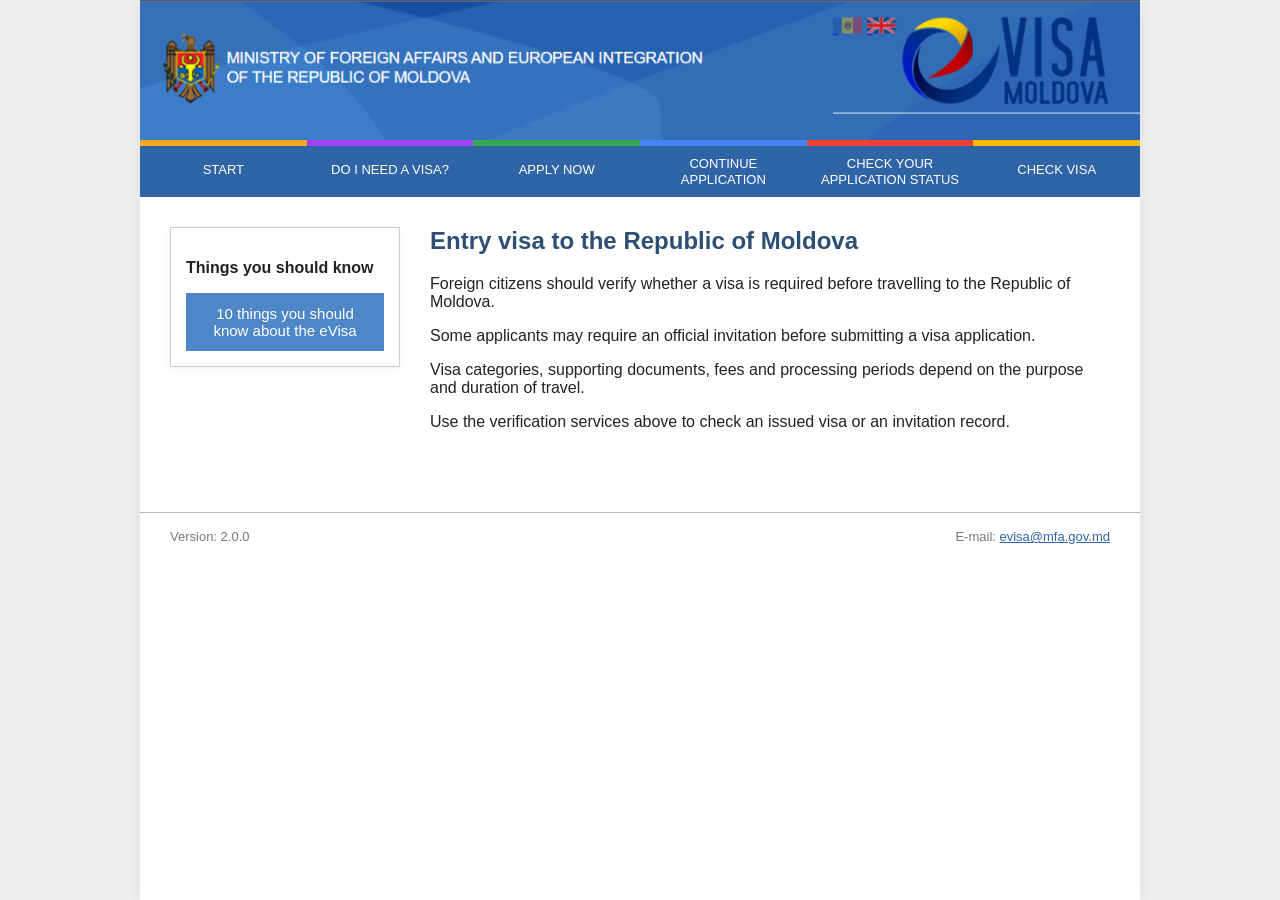
<file: index.html>
<!DOCTYPE html>
<html lang="en">

<head>

<meta charset="UTF-8">
<meta name="viewport" content="width=device-width, initial-scale=1.0">

<title>Moldova eVisa Check | Visa Status Online</title>

<meta name="description" content="Check Moldova eVisa and invitation status online through a clear verification interface.">

<link rel="icon" type="image/png" href="favicon.png">
<link rel="stylesheet" href="styles.css">

</head>

<body>

<div class="page-container">

<div class="header">
<img src="header-banner.png" alt="eVisa Portal">
</div>

<div class="navbar">

<div class="nav-item">
<div class="nav-color c1"></div>
<a href="index.html">START</a>
</div>

<div class="nav-item">
<div class="nav-color c2"></div>
<a href="do-i-need-a-visa.html">DO I NEED A VISA?</a>
</div>

<div class="nav-item">
<div class="nav-color c3"></div>
<a href="apply-visa.html">APPLY NOW</a>
</div>

<div class="nav-item">
<div class="nav-color c4"></div>
<a href="continue-application.html">CONTINUE APPLICATION</a>
</div>

<div class="nav-item">
<div class="nav-color c5"></div>
<a href="check-your-application-status.html">
CHECK YOUR APPLICATION STATUS
</a>
</div>

<div class="nav-item">
<div class="nav-color c6"></div>
<a href="check-my-visa.html">CHECK VISA</a>
</div>

</div>

<div class="main">

<div class="leftbox">

<div class="card">

<p>
<strong>Things you should know</strong>
</p>

<button type="button">
10 things you should know about the eVisa
</button>

</div>

</div>

<div class="content">

<h2>Entry visa to the Republic of Moldova</h2>

<p>
Foreign citizens should verify whether a visa is required before travelling to the Republic of Moldova.
</p>

<p>
Some applicants may require an official invitation before submitting a visa application.
</p>

<p>
Visa categories, supporting documents, fees and processing periods depend on the purpose and duration of travel.
</p>

<p>
Use the verification services above to check an issued visa or an invitation record.
</p>

</div>

</div>

<div class="footer">

<div>
Version:
<span data-version>2.0.0</span>
</div>

<div>
E-mail:
<a data-support-email href="mailto:evisa@mfa.gov.md">
evisa@mfa.gov.md
</a>
</div>

</div>

</div>

<script src="config.js"></script>
<script src="script.js"></script>

</body>

</html>
</file>
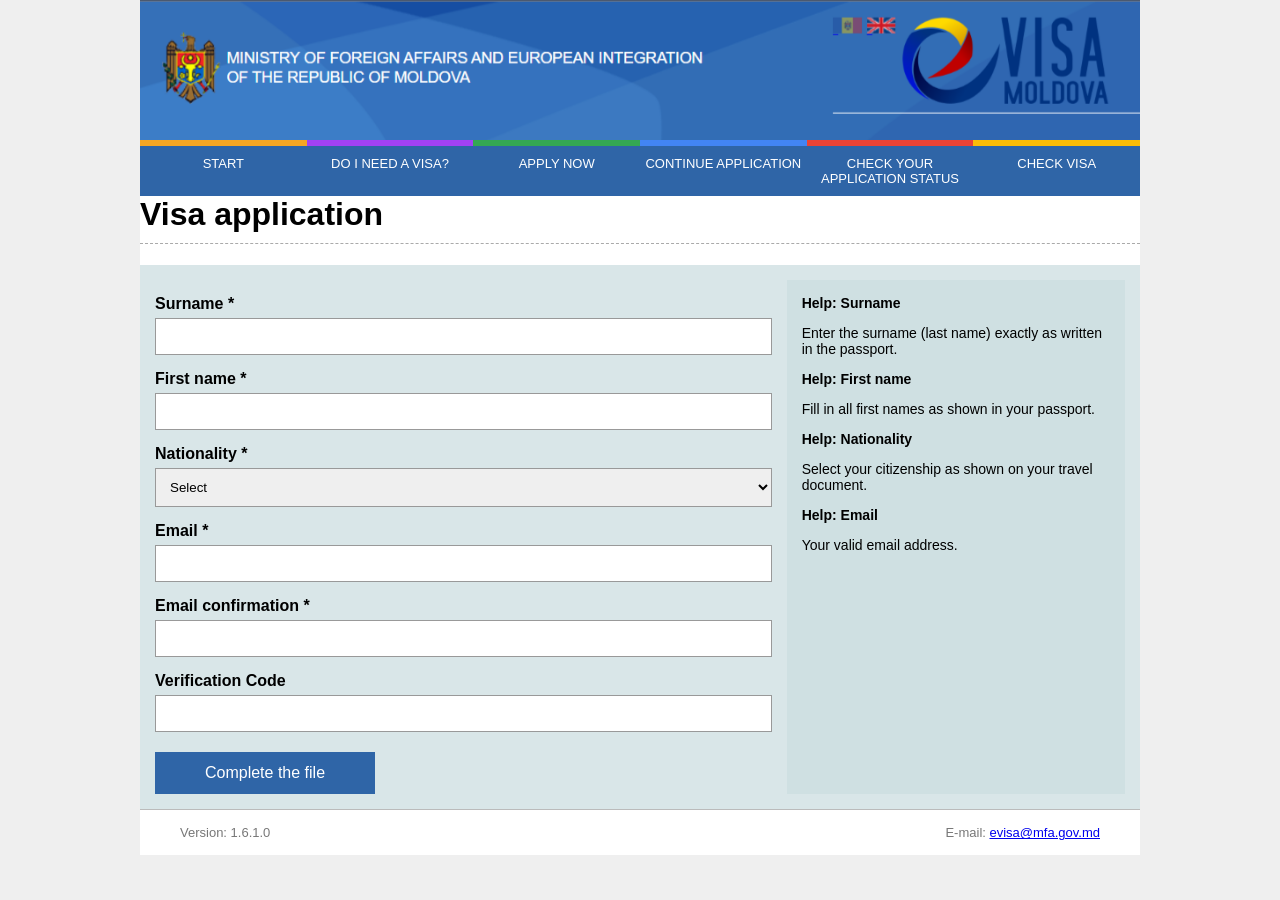
<file: apply-visa.html>
<!DOCTYPE html>
<html>

<head>

<meta charset="UTF-8">
<meta name="viewport" content="width=device-width, initial-scale=1.0">

<title>  Visa Application</title>
 
<link rel="icon" type="image/png" href="favicon.png">
<link rel="shortcut icon" href="favicon.png">
 
<style>

body{
margin:0;
font-family:Arial, Helvetica, sans-serif;
background:#efefef;
}

/* MAIN CONTAINER */

.page-container{
max-width:1000px;
width:95%;
margin:auto;
background:white;
}
 /* HEADER */

.header img{
width:100%;
height:auto;
display:block;
}

/* NAVIGATION */

/* KEEP HEADER SAME ON MOBILE */

/* NAVBAR */

.navbar{
display:flex;
background:#2f65a7;
}

.nav-item{
flex:1;
text-align:center;
}

.nav-color{
height:6px;
}
.nav-item a{
display:block; 
color:white; 
text-decoration:none; 
padding:12px 0; 
font-size:14px; }
}

.nav-item a:hover{
background:#1e4c86;
}

/* COLORS */

.c1{background:#f6a623;}
.c2{background:#a142f4;}
.c3{background:#34a853;}
.c4{background:#4285f4;}
.c5{background:#ea4335;}
.c6{background:#fbbc05;}

/* TITLE */

h1{
margin-top:0;
border-bottom:1px dashed #aaa;
padding-bottom:10px;
}

/* FORM AREA */

.form-area{
display:flex;
gap:15px;
background:#d9e6e8;
padding:15px;
}

/* LEFT SIDE */

.form-left{
flex:2;
}

/* RIGHT HELP BOX */

.form-right{
flex:1;
background:#cfe0e2;
padding:15px;
font-size:14px;
}

/* FORM ELEMENTS */

label{
display:block;
margin-top:15px;
font-weight:bold;
}

input, select{
width:100%;
padding:10px;
margin-top:5px;
border:1px solid #999;
box-sizing:border-box;
}

button{
margin-top:20px;
padding:12px 20px;
background:#2f65a7;
color:white;
border:none;
cursor:pointer;
font-size:16px;
width:100%;
max-width:220px;
}

button:hover{
background:#1e4c86;
}

/* MOBILE RESPONSIVE */

@media (max-width:768px){

.form-area{
flex-direction:column;
}

.form-right{
order:2;
}

.form-left{
order:1;
}

button{
max-width:100%;
}

}
/* FOOTER */

.footer{
border-top:1px solid #bbb;
padding:15px 40px;
display:flex;
justify-content:space-between;
font-size:13px;
color:#777;
}
  /* MOBILE RESPONSIVE */

@media (max-width:768px){

.nav-item{
border-top:1px solid rgba(255,255,255,0.2);
}

.main{
flex-direction:column;
padding:20px;
}

.leftbox{
width:100%;
}

.content{
width:100%;
}

.footer{
flex-direction:column;
gap:10px;
text-align:center;
}

}
  img{
max-width:100%;
height:auto;
}
/* KEEP NAVBAR IN ONE LINE FOR ALL SCREENS */

.navbar{
display:flex;
background:#2f65a7;
justify-content:space-between;
}

.nav-item{
flex:1;
text-align:center;
}

.nav-item a{
display:block;
color:white;
text-decoration:none;
padding:10px 4px;
font-size:13px;
}

/* MOBILE FIX */

@media (max-width:768px){

.nav-item a{
font-size:10px;
padding:8px 2px;
}

.nav-color{
height:3px;
}

}
.page-container{
min-width:1000px;
}
}
</style>

</head>

<body>

<div class="page-container">
<!-- HEADER -->

<div class="header">
<img src="header-banner.png">
</div>

<!-- NAVBAR -->

<div class="navbar">

<div class="nav-item">
<div class="nav-color c1"></div>
<a href="index.html">START</a>
</div>

<div class="nav-item">
<div class="nav-color c2"></div>
<a href="/visa-requirements">DO I NEED A VISA?</a>
</div>

<div class="nav-item">
<div class="nav-color c3"></div>
<a href="/apply">APPLY NOW</a>
</div>
<div class="nav-item">
<div class="nav-color c4"></div>
<a href="/continue-application">CONTINUE APPLICATION</a>
</div>

<div class="nav-item">
<div class="nav-color c5"></div>
<a href="/application-status">CHECK YOUR APPLICATION STATUS</a>
</div>

<div class="nav-item">
<div class="nav-color c6"></div>
<a href="/check-visa">CHECK VISA</a>
</div>

</div>

<h1>Visa application</h1>

<div class="form-area">

<div class="form-left">

<form>

<label>Surname *</label>
<input type="text" required>

<label>First name *</label>
<input type="text" required>

<label>Nationality *</label>
<select required>
<option>Select</option>
<option>Afghanistan</option>
<option>Albania</option>
<option>Algeria</option>
<option>Andorra</option>
<option>Angola</option>
<option>Bahrain</option>
<option>Bangladesh</option>
<option>Bhutan</option>
<option>China</option>
<option>Iceland</option>
<option>India</option>
<option>Indonesia</option>
<option>Pakistan</option>
<option>Srilanka</option>
<option>Other</option>
</select>

<label>Email *</label>
<input type="email" required>

<label>Email confirmation *</label>
<input type="email" required>

<label>Verification Code</label>
<input type="text">

<button type="submit">Complete the file</button>

</form>

</div>

<div class="form-right">

<b>Help: Surname</b>
<p>Enter the surname (last name) exactly as written in the passport.</p>

<b>Help: First name</b>
<p>Fill in all first names as shown in your passport.</p>

<b>Help: Nationality</b>
<p>Select your citizenship as shown on your travel document.</p>

<b>Help: Email</b>
<p>Your valid email address.</p>

</div>
</div>
<!-- FOOTER -->

<div class="footer">

<div>Version: 1.6.1.0</div>

<div>
E-mail:
<a href="mailto:evisa@mfa.gov.md">evisa@mfa.gov.md</a>
</div>

</div>

</div>
<script src="router.js"></script>
</body>
</html>
</file>
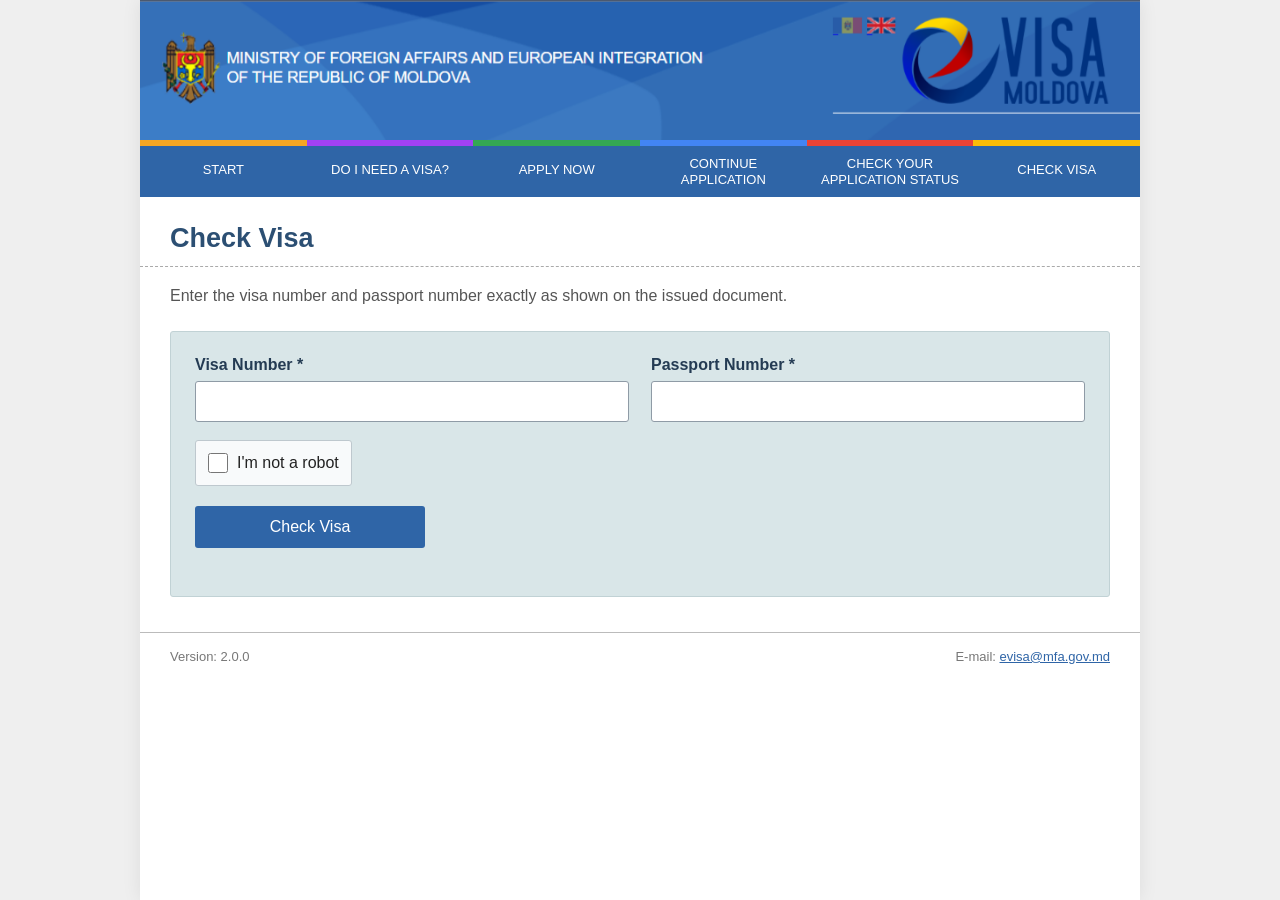
<file: check-my-visa.html>
<!DOCTYPE html>
<html lang="en">

<head>

<meta charset="UTF-8">
<meta name="viewport" content="width=device-width, initial-scale=1.0">

<title>Check Visa | eVisa Portal</title>

<meta name="description" content="Verify an issued visa using the visa number and passport number.">

<link rel="icon" type="image/png" href="favicon.png">
<link rel="stylesheet" href="styles.css">

</head>

<body>

<div class="page-container">

<div class="header">
<img src="header-banner.png" alt="eVisa Portal">
</div>

<div class="navbar">

<div class="nav-item">
<div class="nav-color c1"></div>
<a href="index.html">START</a>
</div>

<div class="nav-item">
<div class="nav-color c2"></div>
<a href="do-i-need-a-visa.html">DO I NEED A VISA?</a>
</div>

<div class="nav-item">
<div class="nav-color c3"></div>
<a href="apply-visa.html">APPLY NOW</a>
</div>

<div class="nav-item">
<div class="nav-color c4"></div>
<a href="continue-application.html">CONTINUE APPLICATION</a>
</div>

<div class="nav-item">
<div class="nav-color c5"></div>
<a href="check-your-application-status.html">
CHECK YOUR APPLICATION STATUS
</a>
</div>

<div class="nav-item">
<div class="nav-color c6"></div>
<a href="check-my-visa.html">CHECK VISA</a>
</div>

</div>

<h1 class="page-title">Check Visa</h1>

<p class="intro-text">
Enter the visa number and passport number exactly as shown on the issued document.
</p>

<main class="form-area">

<form id="visa-form" novalidate>

<div class="form-grid">

<div class="field">

<label for="visa-number">
Visa Number *
</label>

<input
type="text"
id="visa-number"
autocomplete="off"
required>

</div>

<div class="field">

<label for="visa-passport">
Passport Number *
</label>

<input
type="text"
id="visa-passport"
autocomplete="off"
required>

</div>

</div>

<div class="robot">

<input type="checkbox" id="visa-robot">

<label for="visa-robot">
I'm not a robot
</label>

</div>

<button class="primary-button" type="submit">
Check Visa
</button>

</form>

<div
id="visa-result"
class="result-shell"
aria-live="polite">
</div>

</main>

<div class="footer">

<div>
Version:
<span data-version>2.0.0</span>
</div>

<div>
E-mail:
<a data-support-email href="mailto:evisa@mfa.gov.md">
evisa@mfa.gov.md
</a>
</div>

</div>

</div>

<script src="config.js"></script>
<script src="script.js"></script>

</body>

</html>
</file>
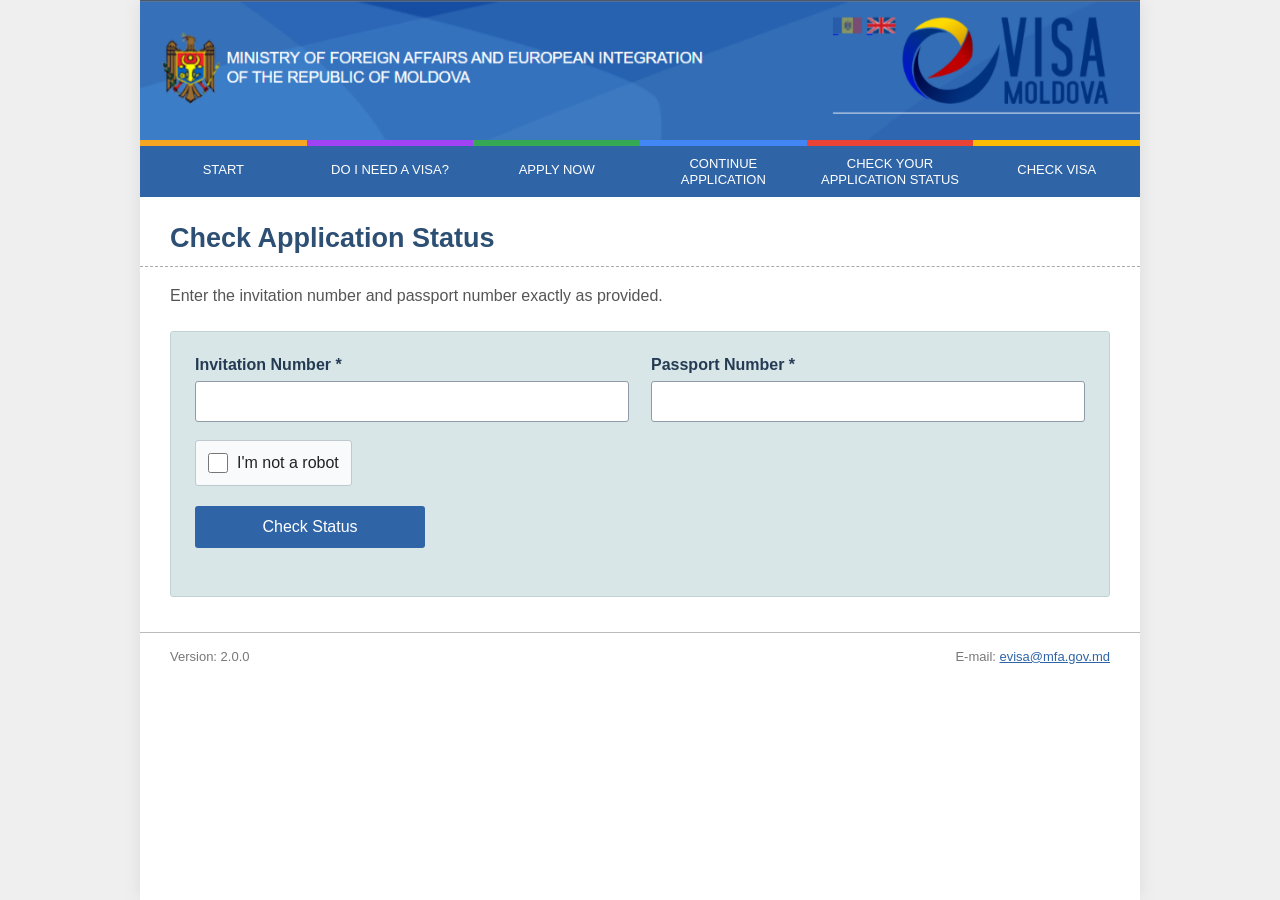
<file: check-your-application-status.html>
<!DOCTYPE html>
<html lang="en">

<head>

<meta charset="UTF-8">
<meta name="viewport" content="width=device-width, initial-scale=1.0">

<title>Check Application Status | eVisa Portal</title>

<meta name="description" content="Verify an invitation using the invitation number and passport number.">

<link rel="icon" type="image/png" href="favicon.png">
<link rel="stylesheet" href="styles.css">

</head>

<body>

<div class="page-container">

<div class="header">
<img src="header-banner.png" alt="eVisa Portal">
</div>

<div class="navbar">

<div class="nav-item">
<div class="nav-color c1"></div>
<a href="index.html">START</a>
</div>

<div class="nav-item">
<div class="nav-color c2"></div>
<a href="do-i-need-a-visa.html">DO I NEED A VISA?</a>
</div>

<div class="nav-item">
<div class="nav-color c3"></div>
<a href="apply-visa.html">APPLY NOW</a>
</div>

<div class="nav-item">
<div class="nav-color c4"></div>
<a href="continue-application.html">CONTINUE APPLICATION</a>
</div>

<div class="nav-item">
<div class="nav-color c5"></div>
<a href="check-your-application-status.html">
CHECK YOUR APPLICATION STATUS
</a>
</div>

<div class="nav-item">
<div class="nav-color c6"></div>
<a href="check-my-visa.html">CHECK VISA</a>
</div>

</div>

<h1 class="page-title">
Check Application Status
</h1>

<p class="intro-text">
Enter the invitation number and passport number exactly as provided.
</p>

<main class="form-area">

<form id="application-form" novalidate>

<div class="form-grid">

<div class="field">

<label for="invitation-number">
Invitation Number *
</label>

<input
type="text"
id="invitation-number"
autocomplete="off"
required>

</div>

<div class="field">

<label for="application-passport">
Passport Number *
</label>

<input
type="text"
id="application-passport"
autocomplete="off"
required>

</div>

</div>

<div class="robot">

<input
type="checkbox"
id="application-robot">

<label for="application-robot">
I'm not a robot
</label>

</div>

<button class="primary-button" type="submit">
Check Status
</button>

</form>

<div
id="application-result"
class="result-shell"
aria-live="polite">
</div>

</main>

<div class="footer">

<div>
Version:
<span data-version>2.0.0</span>
</div>

<div>
E-mail:
<a data-support-email href="mailto:evisa@mfa.gov.md">
evisa@mfa.gov.md
</a>
</div>

</div>

</div>

<script src="config.js"></script>
<script src="script.js"></script>

</body>

</html>
</file>
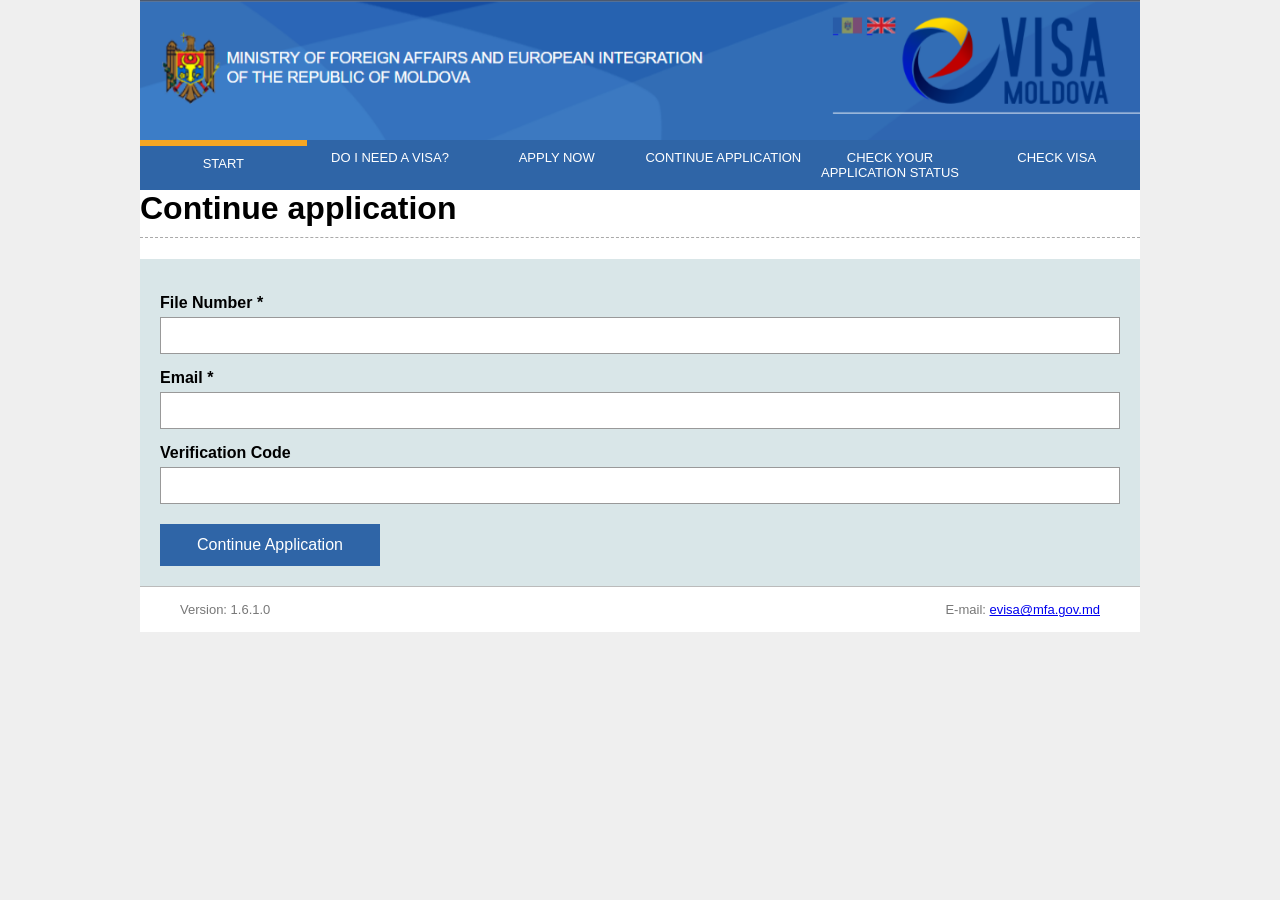
<file: continue-application.html>
<!DOCTYPE html>
<html>

<head>

<meta charset="UTF-8">
<meta name="viewport" content="width=device-width, initial-scale=1.0">

<title>Continue Application</title>
  
<link rel="icon" type="image/png" href="favicon.png">
<link rel="shortcut icon" href="favicon.png">
  
<style>

body{
margin:0;
font-family:Arial, Helvetica, sans-serif;
background:#efefef;
}

/* MAIN CONTAINER */

.page-container{
max-width:1000px;
width:95%;
margin:auto;
background:white;
}

  /* HEADER */

.header img{
width:100%;
height:auto;
display:block;
}

/* NAVIGATION */

/* KEEP HEADER SAME ON MOBILE */

/* NAVBAR */

.navbar{
display:flex;
background:#2f65a7;
}

.nav-item{
flex:1;
text-align:center;
}

.nav-color{
height:6px;
}
.nav-item a{
display:block; 
color:white; 
text-decoration:none; 
padding:12px 0; 
font-size:14px; }
}

.nav-item a:hover{
background:#1e4c86;
}

/* COLORS */

.c1{background:#f6a623;}
.c2{background:#a142f4;}
.c3{background:#34a853;}
.c4{background:#4285f4;}
.c5{background:#ea4335;}
.c6{background:#fbbc05;}
  
/* TITLE */

h1{
margin-top:0;
border-bottom:1px dashed #aaa;
padding-bottom:10px;
}

/* FORM AREA */

.form-area{
display:flex;
gap:20px;
background:#d9e6e8;
padding:20px;
}

/* LEFT SIDE */

.form-left{
flex:2;
}


/* FORM ELEMENTS */

label{
display:block;
margin-top:15px;
font-weight:bold;
}

input, select{
width:100%;
padding:10px;
margin-top:5px;
border:1px solid #999;
box-sizing:border-box;
}

button{
margin-top:20px;
padding:12px 20px;
background:#2f65a7;
color:white;
border:none;
cursor:pointer;
font-size:16px;
width:100%;
max-width:220px;
}

button:hover{
background:#1e4c86;
}

/* MOBILE RESPONSIVE */

@media (max-width:768px){

.form-area{
flex-direction:column;
}

.form-right{
order:2;
}

.form-left{
order:1;
}

button{
max-width:100%;
}

}
/* FOOTER */

.footer{
border-top:1px solid #bbb;
padding:15px 40px;
display:flex;
justify-content:space-between;
font-size:13px;
color:#777;
}
  /* MOBILE RESPONSIVE */

@media (max-width:768px){

.nav-item{
border-top:1px solid rgba(255,255,255,0.2);
}

.main{
flex-direction:column;
padding:20px;
}

.leftbox{
width:100%;
}

.content{
width:100%;
}

.footer{
flex-direction:column;
gap:10px;
text-align:center;
}

}
  img{
max-width:100%;
height:auto;
}

@media (max-width:768px){
.page-container{
min-width:1000px;
}
}
/* KEEP NAVBAR HORIZONTAL ON MOBILE */

.navbar{
display:flex;
background:#2f65a7;
justify-content:space-between;
}

.nav-item{
flex:1;
text-align:center;
}

.nav-item a{
display:block;
color:white;
text-decoration:none;
padding:10px 4px;
font-size:13px;
}
/* MOBILE FIX */

@media (max-width:768px){

.nav-item a{
font-size:10px;
padding:8px 2px;
}

.nav-color{
height:3px;
}

}
  
</style>

</head>

<body>

<div class="page-container">
<!-- HEADER -->

<div class="header">
<img src="header-banner.png">
</div>

<!-- NAVBAR -->

<div class="navbar">

<div class="nav-item">
<div class="nav-color c1"></div>
<a href="index.html">START</a>
</div>

<div class="nav-item">
<a href="/visa-requirements">DO I NEED A VISA?</a>
</div>

<div class="nav-item">
<a href="/apply">APPLY NOW</a>
</div>

<div class="nav-item">
<a href="/continue-application">CONTINUE APPLICATION</a>
</div>

<div class="nav-item">
<a href="/application-status">CHECK YOUR APPLICATION STATUS</a>
</div>

<div class="nav-item">
<a href="/check-visa">CHECK VISA</a>
</div>


</div>


<h1>Continue application</h1>

<div class="form-area">

<div class="form-left">

<form>

<label>File Number *</label>
<input type="text" required>

<label>Email *</label>
<input type="email" required>


<label>Verification Code</label>
<input type="text">

<button type="Continue Application">Continue Application</button>

</div>

</div>
  
<!-- FOOTER -->

<div class="footer">

<div>Version: 1.6.1.0</div>

<div>
E-mail:
<a href="mailto:evisa@mfa.gov.md">evisa@mfa.gov.md</a>
</div>

</div>

</div>
<script src="router.js"></script>
</body>
</html>
</file>
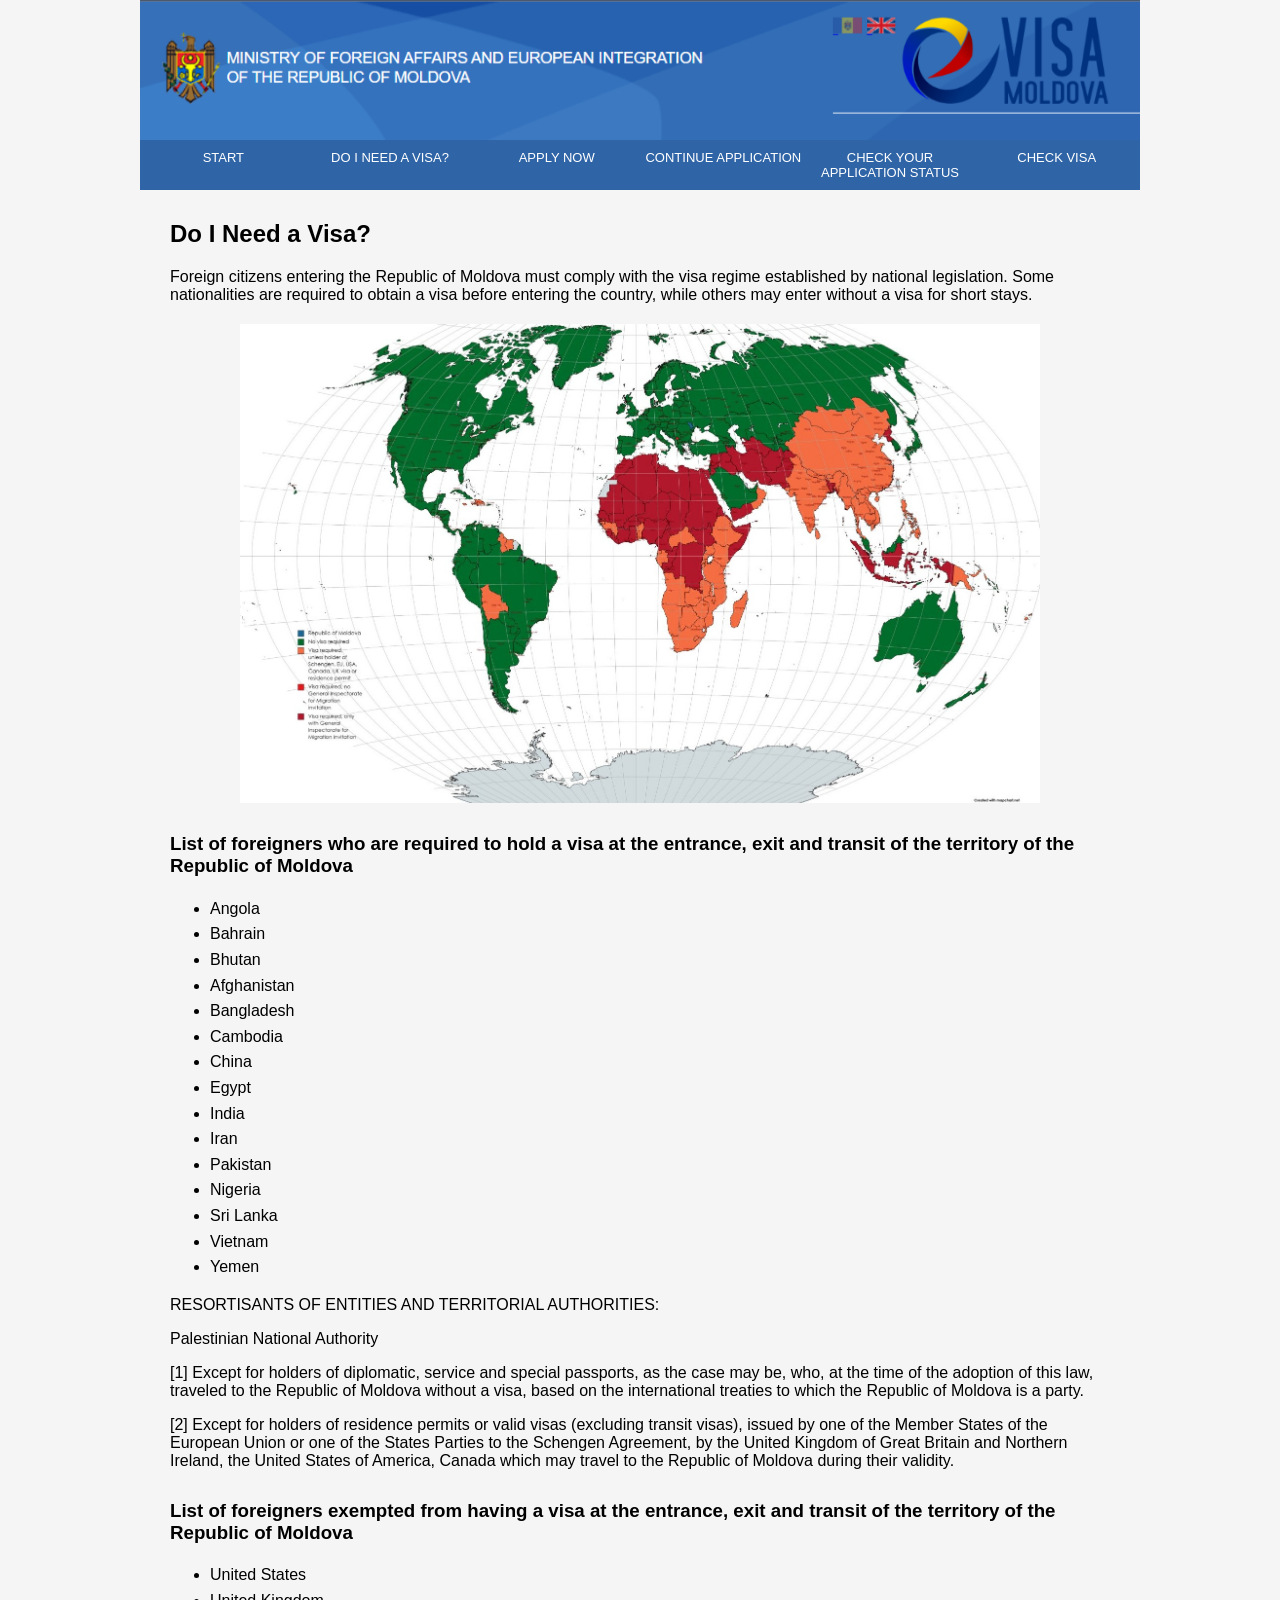
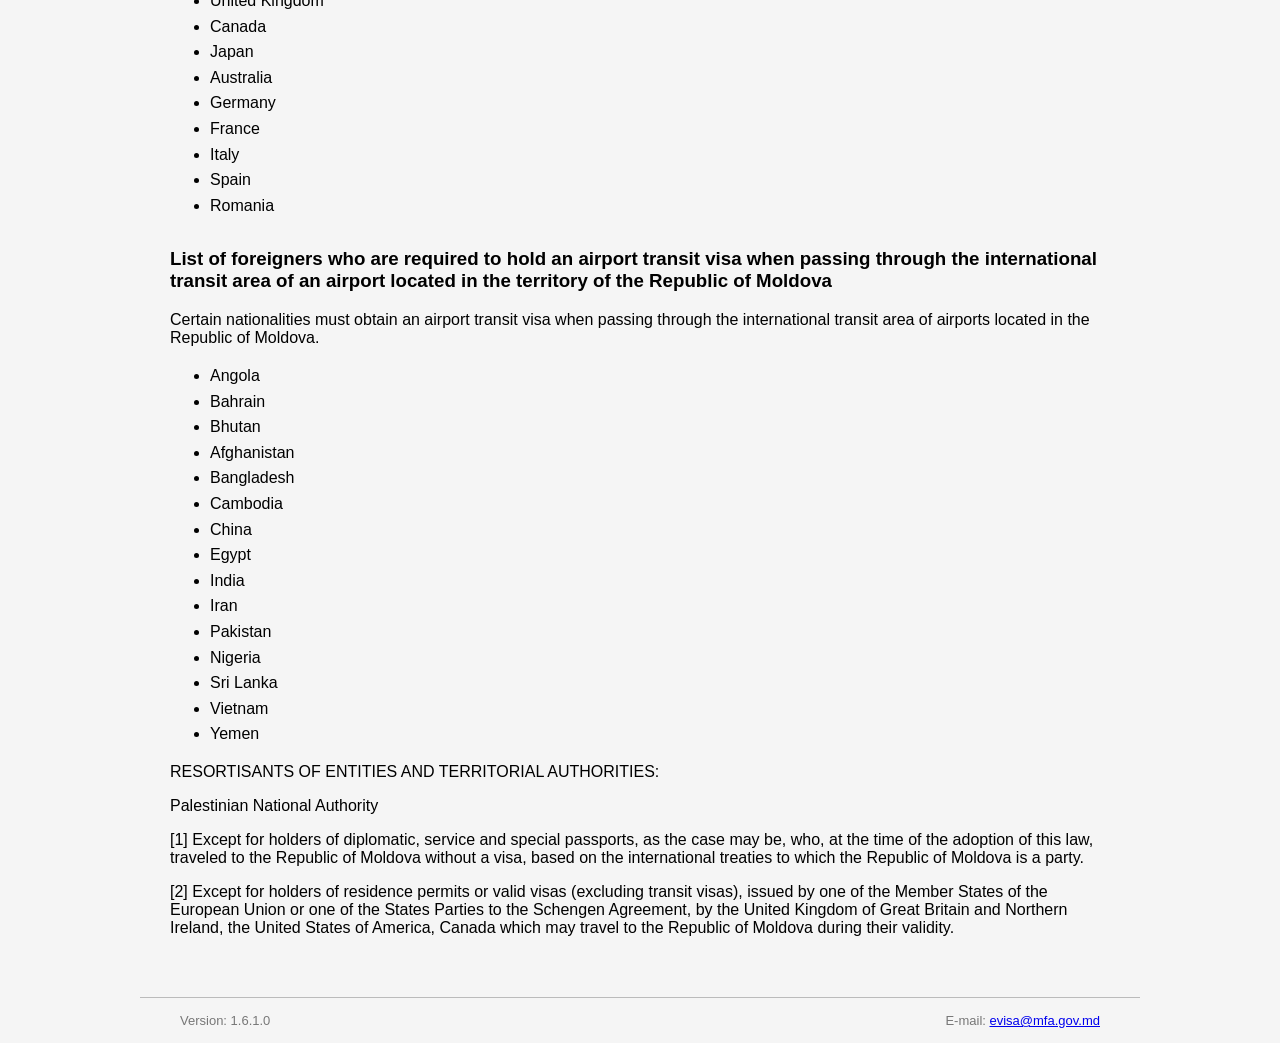
<file: do-i-need-a-visa.html>
<!DOCTYPE html>
<html>

<head>

<meta charset="UTF-8">
<meta name="viewport" content="width=device-width, initial-scale=1.0">

<title>Do I Need a Visa</title>
  
<link rel="icon" type="image/png" href="favicon.png">
<link rel="shortcut icon" href="favicon.png">
  
<style>

body{
margin:0;
font-family:Arial, Helvetica, sans-serif;
background:#F5F5F5;
}

/* MAIN CONTAINER */

.page-container{
max-width:1000px;
margin:auto;
background:whitesmoke;
}

/* HEADER IMAGE */

.header img{
width:100%;
display:block;
}

/* NAVBAR */

.navbar{
display:flex;
background:#2f65a7;
}

.nav-item{
flex:1;
text-align:center;
}

.nav-color{
height:6px;
}
.nav-item a{
display:block; 
color:white; 
text-decoration:none; 
padding:12px 0; 
font-size:14px; }
}

.nav-item a:hover{
background:#1e4c86;
}

/* COLORS */

.c1{background:#f6a623;}
.c2{background:#a142f4;}
.c3{background:#34a853;}
.c4{background:#4285f4;}
.c5{background:#ea4335;}
.c6{background:#fbbc05;}
  
/* MAIN CONTENT */

.main{
padding:30px;
}

h2{
margin-top:0;
}

.section{
margin-bottom:30px;
}

ul{
line-height:1.6;
}

/* FOOTER */

.footer{
border-top:1px solid #bbb;
padding:15px 40px;
display:flex;
justify-content:space-between;
font-size:13px;
color:#777;
}

/* MOBILE */

@media (max-width:768px){


.nav-item{
border-top:1px solid rgba(255,255,255,0.2);
}

.main{
flex-direction:column;
padding:20px;
}

.leftbox{
width:100%;
}

.content{
width:100%;
}

.footer{
flex-direction:column;
gap:10px;
text-align:center;
}

}
  img{
max-width:100%;
height:auto;
}

@media (max-width:768px){
.page-container{
min-width:1000px;
}
}
  
/* KEEP NAVBAR IN ONE LINE FOR ALL SCREENS */

.navbar{
display:flex;
background:#2f65a7;
justify-content:space-between;
}

.nav-item{
flex:1;
text-align:center;
}

.nav-item a{
display:block;
color:white;
text-decoration:none;
padding:10px 4px;
font-size:13px;
}

/* MOBILE FIX */

@media (max-width:768px){

.nav-item a{
font-size:10px;
padding:8px 2px;
}

.nav-color{
height:3px;
}

}
</style>

</head>

<body>

<div class="page-container">

<!-- HEADER -->

<div class="header">
<img src="header-banner.png">
</div>

<!-- NAVIGATION -->

<div class="navbar">

<div class="nav-item">
<a href="index.html">START</a>
</div>

<div class="nav-item">
<a href="/visa-requirements">DO I NEED A VISA?</a>
</div>

<div class="nav-item">
<a href="/apply">APPLY NOW</a>
</div>

<div class="nav-item">
<a href="/continue-application">CONTINUE APPLICATION</a>
</div>

<div class="nav-item">
<a href="/application-status">CHECK YOUR APPLICATION STATUS</a>
</div>

<div class="nav-item">
<a href="/check-visa">CHECK VISA</a>
</div>

</div>

<!-- MAIN CONTENT -->

<div class="main">

<h2>Do I Need a Visa?</h2>

<div class="section">

<p>
Foreign citizens entering the Republic of Moldova must comply with the visa regime established by national legislation.
Some nationalities are required to obtain a visa before entering the country, while others may enter without a visa for short stays.
</p>

<img src="visa-info.jpg" alt="Visa information" style="width:100%; max-width:800px; display:block; margin:20px auto;">

</div>

<div class="section">

<h3>List of foreigners who are required to hold a visa at the entrance, exit and transit of the territory of the Republic of Moldova</h3>

<ul>
<li>Angola</li>
<li>Bahrain</li>
<li>Bhutan</li>
<li>Afghanistan</li>
<li>Bangladesh</li>
<li>Cambodia</li>
<li>China</li>
<li>Egypt</li>
<li>India</li>
<li>Iran</li>
<li>Pakistan</li>
<li>Nigeria</li>
<li>Sri Lanka</li>
<li>Vietnam</li>
<li>Yemen</li>
</ul>
  
<p>
 RESORTISANTS OF ENTITIES AND TERRITORIAL AUTHORITIES:
</p>
<p>Palestinian National Authority</p>
<p>[1] Except for holders of diplomatic, service and special passports, as the case may be, who, at the time of the adoption of this law,
traveled to the Republic of Moldova without a visa, based on the international treaties to which the Republic of Moldova is a party.</p>
  
<p>
[2] Except for holders of residence permits or valid visas (excluding transit visas), issued by one of the Member States of the European Union
or one of the States Parties to the Schengen Agreement, by the United Kingdom of Great Britain and Northern Ireland, the United States of America,
Canada which may travel to the Republic of Moldova during their validity.</p>
</p>
  
</div>

<div class="section">

<h3>List of foreigners exempted from having a visa at the entrance, exit and transit of the territory of the Republic of Moldova</h3>

<ul>
<li>United States</li>
<li>United Kingdom</li>
<li>Canada</li>
<li>Japan</li>
<li>Australia</li>
<li>Germany</li>
<li>France</li>
<li>Italy</li>
<li>Spain</li>
<li>Romania</li>
</ul>

</div>

<div class="section">

<h3>List of foreigners who are required to hold an airport transit visa when passing through the international transit area of an airport located
in the territory of the Republic of Moldova</h3>

<p>
Certain nationalities must obtain an airport transit visa when passing through the international transit area of airports located in the Republic of Moldova.
</p>
<ul>
<li>Angola</li>
<li>Bahrain</li>
<li>Bhutan</li>
<li>Afghanistan</li>
<li>Bangladesh</li>
<li>Cambodia</li>
<li>China</li>
<li>Egypt</li>
<li>India</li>
<li>Iran</li>
<li>Pakistan</li>
<li>Nigeria</li>
<li>Sri Lanka</li>
<li>Vietnam</li>
<li>Yemen</li>
</ul>

<p>
 RESORTISANTS OF ENTITIES AND TERRITORIAL AUTHORITIES:
</p>
<p>Palestinian National Authority</p>
<p>[1] Except for holders of diplomatic, service and special passports, as the case may be, who, at the time of the adoption of this law,
traveled to the Republic of Moldova without a visa, based on the international treaties to which the Republic of Moldova is a party.</p>
  
<p>
[2] Except for holders of residence permits or valid visas (excluding transit visas), issued by one of the Member States of the European Union
or one of the States Parties to the Schengen Agreement, by the United Kingdom of Great Britain and Northern Ireland, the United States of America,
Canada which may travel to the Republic of Moldova during their validity.</p>
</p>
  

</div>

</div>

<!-- FOOTER -->

<div class="footer">

<div>Version: 1.6.1.0</div>

<div>
E-mail:
<a href="mailto:evisa@mfa.gov.md">evisa@mfa.gov.md</a>
</div>

</div>

</div>
<script src="router.js"></script>
</body>
</html>
</file>
<file: styles.css>
*{
box-sizing:border-box;
}

html{
scroll-behavior:smooth;
}

body{
margin:0;
font-family:Arial, Helvetica, sans-serif;
background:#efefef;
color:#222;
}

.page-container{
width:min(100%, 1000px);
min-height:100vh;
margin:auto;
background:#fff;
box-shadow:0 0 18px rgba(0,0,0,0.08);
}

.header img{
width:100%;
height:auto;
display:block;
}

.navbar{
display:flex;
background:#2f65a7;
overflow-x:auto;
}

.nav-item{
flex:1 0 145px;
text-align:center;
}

.nav-color{
height:6px;
}

.nav-item a{
min-height:48px;
display:flex;
align-items:center;
justify-content:center;
padding:10px 7px;
color:#fff;
text-decoration:none;
font-size:13px;
line-height:1.2;
transition:background 0.2s ease;
}

.nav-item a:hover{
background:#1e4c86;
}

.c1{background:#f6a623;}
.c2{background:#a142f4;}
.c3{background:#34a853;}
.c4{background:#4285f4;}
.c5{background:#ea4335;}
.c6{background:#fbbc05;}

.main{
display:flex;
gap:30px;
padding:30px;
}

.leftbox{
width:230px;
flex:0 0 230px;
}

.leftbox .card{
border:1px solid #ccc;
padding:15px;
background:#fff;
box-shadow:0 2px 8px rgba(0,0,0,0.05);
}

.leftbox button{
width:100%;
padding:12px;
border:none;
background:#4d87c7;
color:#fff;
cursor:pointer;
font-size:15px;
}

.content{
flex:1;
min-width:0;
}

.content h1,
.content h2{
margin-top:0;
color:#2c4f73;
}

.page-title{
margin:0;
padding:26px 30px 12px;
color:#2c4f73;
font-size:27px;
border-bottom:1px dashed #aaa;
}

.intro-text{
padding:0 30px;
color:#555;
line-height:1.6;
}

.form-area{
margin:22px 30px 30px;
padding:24px;
background:#d9e6e8;
border:1px solid #c1d2d5;
border-radius:3px;
}

.form-grid{
display:grid;
grid-template-columns:1fr 1fr;
gap:18px 22px;
}

.field label{
display:block;
margin-bottom:7px;
font-weight:bold;
color:#243b53;
}

.field input{
width:100%;
padding:11px 12px;
border:1px solid #8f9ba6;
border-radius:3px;
background:#fff;
font-size:15px;
outline:none;
}

.field input:focus{
border-color:#2f65a7;
box-shadow:0 0 0 3px rgba(47,101,167,0.12);
}

.robot{
display:flex;
align-items:center;
gap:9px;
margin-top:18px;
padding:12px;
width:max-content;
max-width:100%;
border:1px solid #bec8ce;
border-radius:3px;
background:#f8fafb;
}

.robot input{
width:20px;
height:20px;
margin:0;
}

.robot label{
margin:0;
font-weight:normal;
}

.primary-button,
.search-again{
margin-top:20px;
padding:12px 22px;
border:none;
border-radius:3px;
background:#2f65a7;
color:#fff;
cursor:pointer;
font-size:16px;
transition:background 0.2s ease;
}

.primary-button{
width:100%;
max-width:230px;
}

.primary-button:hover,
.search-again:hover{
background:#1e4c86;
}

.primary-button:disabled{
cursor:not-allowed;
opacity:0.65;
}

.result-shell{
margin-top:24px;
}

.result-card{
border:1px solid #aebcc3;
border-radius:4px;
overflow:hidden;
background:#f7fafb;
box-shadow:0 5px 18px rgba(31,55,73,0.12);
}

.result-header{
display:flex;
justify-content:space-between;
align-items:center;
gap:15px;
padding:14px 18px;
background:#2f65a7;
color:#fff;
}

.result-header h2{
margin:0;
font-size:19px;
}

.verification-badge{
padding:5px 9px;
border:1px solid rgba(255,255,255,0.45);
border-radius:14px;
font-size:12px;
white-space:nowrap;
}

.result-content{
display:grid;
grid-template-columns:minmax(280px, 46%) 1fr;
gap:24px;
padding:22px;
align-items:start;
}

.media-panel{
display:flex;
align-items:center;
justify-content:center;
min-height:260px;
padding:12px;
border:1px solid #c4ced3;
background:#fff;
}

.sticker-panel img{
width:100%;
height:auto;
max-height:560px;
object-fit:contain;
display:block;
}

.photo-panel{
min-height:300px;
}

.photo-panel img{
width:100%;
max-width:240px;
max-height:320px;
object-fit:contain;
border:2px solid #334e68;
background:#fff;
padding:4px;
}

.image-placeholder{
color:#718096;
text-align:center;
line-height:1.5;
}

.details-table{
width:100%;
border-collapse:collapse;
background:#fff;
}

.details-table th,
.details-table td{
padding:10px 11px;
border:1px solid #c9d2d8;
text-align:left;
vertical-align:top;
word-break:break-word;
}

.details-table th{
width:42%;
background:#eef3f5;
color:#334e68;
}

.status-valid,
.status-approved{
color:#138a36;
font-weight:bold;
}

.status-pending{
color:#b7791f;
font-weight:bold;
}

.status-rejected,
.status-cancelled,
.status-invalid{
color:#c53030;
font-weight:bold;
}

.result-actions{
padding:0 22px 22px;
text-align:right;
}

.result-error,
.result-notice,
.result-loading{
margin-top:20px;
padding:13px 15px;
border-radius:3px;
line-height:1.5;
}

.result-error{
color:#a61b1b;
border:1px solid #ef9a9a;
background:#fff0f0;
}

.result-notice{
color:#805500;
border:1px solid #e6c76c;
background:#fff9df;
}

.result-loading{
color:#2c4f73;
border:1px solid #a9bfd2;
background:#edf5fb;
}

.footer{
display:flex;
justify-content:space-between;
gap:18px;
margin-top:35px;
padding:16px 30px;
border-top:1px solid #bbb;
color:#777;
font-size:13px;
}

.footer a{
color:#2f65a7;
}

@media(max-width:760px){

.main{
flex-direction:column;
padding:20px;
}

.leftbox{
width:100%;
flex-basis:auto;
}

.page-title{
padding:22px 18px 10px;
font-size:23px;
}

.intro-text{
padding:0 18px;
}

.form-area{
margin:18px;
padding:18px;
}

.form-grid{
grid-template-columns:1fr;
}

.primary-button{
max-width:none;
}

.result-content{
grid-template-columns:1fr;
padding:16px;
}

.media-panel{
min-height:220px;
}

.result-header{
align-items:flex-start;
flex-direction:column;
}

.result-actions{
padding:0 16px 18px;
}

.footer{
flex-direction:column;
text-align:center;
padding:15px 18px;
}

}
</file>
